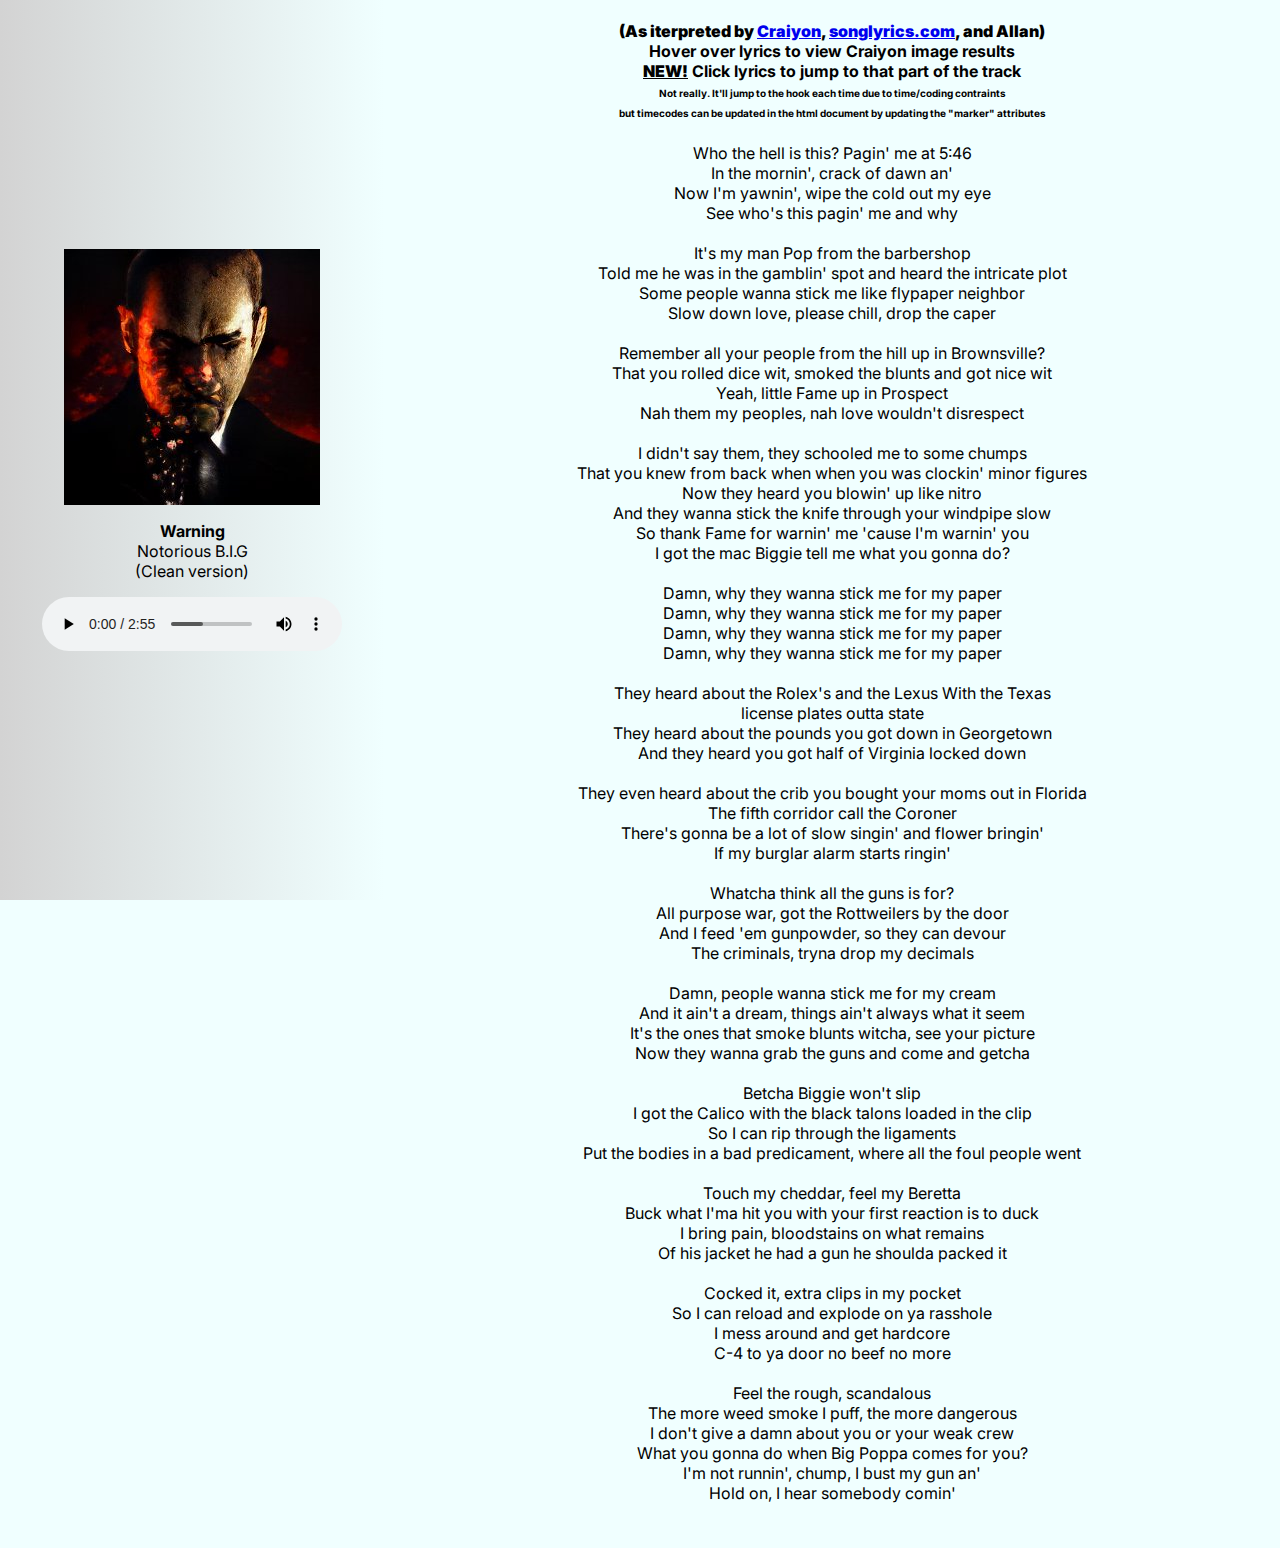
<file: A11/index.html>
<!DOCTYPE html>
<html>

<head>
    <title>Allan Project 1</title>
    <link rel="stylesheet" type="text/css" href="./styles/style.css" media="screen" />
    <link rel="stylesheet" href="https://fonts.googleapis.com/css?family=Inter">
</head>
    
<body>

    <div id="leftside" class="none"><img src="assets/img/AlbumImg.jfif">
        <p>
       <b>Warning</b><br>Notorious B.I.G<br>(Clean version)
       </p>
       <audio src="assets/audio/warning-official-clean-version.mp3" type="audio/mpeg" controls="control"></audio>
    </div>
    

    <div id="rightside" class="none" >

    <h4><b>(As iterpreted by <a href="https://www.craiyon.com/">Craiyon</a>, 
    <a href="http://www.songlyrics.com/notorious-big/warning-clean-lyrics/">songlyrics.com</a>,
     and Allan)</b><br>Hover over lyrics to view Craiyon image results<br>
     <b><u>NEW!</u></b> Click lyrics to jump to that part of the track
    <span style="font-size: 10px"><br>Not really. It'll jump to the hook each time due to time/coding contraints
    <br>but timecodes can be updated in the html document by updating the "marker" attributes</span></h4>
        
     
     
     <span id="L001" class ="line" marker=66.9>Who the hell is this?
            <span id="I001" class="who the hell is this">
                <img src="assets/img/001-1.jfif">
                <img src="assets/img/001-2.jfif">
                <img src="assets/img/001-3.jfif">
                <img src="assets/img/001-4.jfif">
            </span>
        </span>

        <span id="L002" class ="line" marker=66.9> Pagin' me at 5:46
            <span id="I002" class="paging me at 546">
                <img src="assets/img/002-1.jfif">
                <img src="assets/img/002-2.jfif">
                <img src="assets/img/002-3.jfif">
                <img src="assets/img/002-4.jfif">
            </span>
        </span>
        <br>
        <span id="L003" class ="line" marker=66.9>In the mornin',
            <span id="I003" class="in the morning">
                <img src="assets/img/003-1.jfif">
                <img src="assets/img/003-2.jfif">
                <img src="assets/img/003-3.jfif">
                <img src="assets/img/003-4.jfif">
            </span>
        </span>

        <span id="L004" class ="line" marker=66.9> crack of dawn an'
            <span id="I004" class="crack of dawn and">
                <img src="assets/img/004-1.jfif">
                <img src="assets/img/004-2.jfif">
                <img src="assets/img/004-3.jfif">
                <img src="assets/img/004-4.jfif">
            </span>
        </span>
        <br>
        <span id="L005" class ="line" marker=66.9>Now I'm yawnin',
            <span id="I005" class="now i'm yawning">
                <img src="assets/img/005-1.jfif">
                <img src="assets/img/005-2.jfif">
                <img src="assets/img/005-3.jfif">
                <img src="assets/img/005-4.jfif">
            </span>
        </span>

        <span id="L006" class ="line" marker=66.9> wipe the cold out my eye
            <span id="I006"  class="wipe the cold out my eye">
                <img src="assets/img/006-1.jfif">
                <img src="assets/img/006-2.jfif">
                <img src="assets/img/006-3.jfif">
                <img src="assets/img/006-4.jfif">
            </span>
        </span>
        <br>
        <span id="L007" class ="line" marker=66.9>See who's this pagin' me and why
            <span id="I007" class="see who's this paging me and why">
                <img src="assets/img/007-1.jfif">
                <img src="assets/img/007-2.jfif">
                <img src="assets/img/007-3.jfif">
                <img src="assets/img/007-4.jfif">
            </span>
        </span>
        <br><br>
        <span id="L008" class ="line" marker=66.9>It's my man Pop from the barbershop
            <span id="I008" class="it's my man pop from the barbershop">
                <img src="assets/img/008-1.jfif">
                <img src="assets/img/008-2.jfif">
                <img src="assets/img/008-3.jfif">
                <img src="assets/img/008-4.jfif">
            </span>
        </span>
        <br>
        <span id="L009" class ="line" marker=66.9>Told me he was in the gamblin' spot
            <span id="I009" class="told me he was in the gambling spot">
                <img src="assets/img/009-1.jfif">
                <img src="assets/img/009-2.jfif">
                <img src="assets/img/009-3.jfif">
                <img src="assets/img/009-4.jfif">
            </span>
        </span>

        <span id="L010" class ="line" marker=66.9> and heard the intricate plot
            <span id="I010" class="and heard the intricate plot">
                <img src="assets/img/010-1.jfif">
                <img src="assets/img/010-2.jfif">
                <img src="assets/img/010-3.jfif">
                <img src="assets/img/010-4.jfif">
            </span>
        </span>
        <br>
        <span id="L011" class ="line" marker=66.9>Some people wanna stick me like flypaper neighbor
            <span id="I011" class="some people wanna stick me like flypaper neighbor">
                <img src="assets/img/011-1.jfif">
                <img src="assets/img/011-2.jfif">
                <img src="assets/img/011-3.jfif">
                <img src="assets/img/011-4.jfif">
            </span>
        </span>
        <br>
        <span id="L012" class ="line" marker=66.9>Slow down love,
            <span id="I012" class="slow down love">
                <img src="assets/img/012-1.jfif">
                <img src="assets/img/012-2.jfif">
                <img src="assets/img/012-3.jfif">
                <img src="assets/img/012-4.jfif">
            </span>
        </span>

        <span id="L013" class ="line" marker=66.9> please chill,
            <span id="I013" class="please chill">
                <img src="assets/img/013-1.jfif">
                <img src="assets/img/013-2.jfif">
                <img src="assets/img/013-3.jfif">
                <img src="assets/img/013-4.jfif">
            </span>
        </span>

        <span id="L014" class ="line" marker=66.9> drop the caper
            <span id="I014" class="drop the caper">
                <img src="assets/img/014-1.jfif">
                <img src="assets/img/014-2.jfif">
                <img src="assets/img/014-3.jfif">
                <img src="assets/img/014-4.jfif">
            </span>
        </span>
        <br><br>
        <span id="L015" class ="line" marker=66.9>Remember all your people from the hill
            <span id="I015" class="remember all your people from the hill">
                <img src="assets/img/015-1.jfif">
                <img src="assets/img/015-2.jfif">
                <img src="assets/img/015-3.jfif">
                <img src="assets/img/015-4.jfif">
            </span>
        </span>

        <span id="L016" class ="line" marker=66.9> up in Brownsville?
            <span id="I016" class="up in brownsville">
                <img src="assets/img/016-1.jfif">
                <img src="assets/img/016-2.jfif">
                <img src="assets/img/016-3.jfif">
                <img src="assets/img/016-4.jfif">
            </span>
        </span>
        <br>
        <span id="L017" class ="line" marker=66.9>That you rolled dice wit,
            <span id="I017" class="that u rolled dice with">
                <img src="assets/img/017-1.jfif">
                <img src="assets/img/017-2.jfif">
                <img src="assets/img/017-3.jfif">
                <img src="assets/img/017-4.jfif">
            </span>
        </span>

        <span id="L018" class ="line" marker=66.9> smoked the blunts and got nice wit
            <span id="I018" class="smoked blunts and got nice with">
                <img src="assets/img/018-1.jfif">
                <img src="assets/img/018-2.jfif">
                <img src="assets/img/018-3.jfif">
                <img src="assets/img/018-4.jfif">
            </span>
        </span>
        <br>
        <span id="L019" class ="line" marker=66.9>Yeah, little Fame up in Prospect
            <span id="I019" class="yeah little fame up in prospect">
                <img src="assets/img/019-1.jfif">
                <img src="assets/img/019-2.jfif">
                <img src="assets/img/019-3.jfif">
                <img src="assets/img/019-4.jfif">
            </span>
        </span>
        <br>
        <span id="L020" class ="line" marker=66.9>Nah them my peoples,
            <span id="I020" class="nah them my peoples">
                <img src="assets/img/020-1.jfif">
                <img src="assets/img/020-2.jfif">
                <img src="assets/img/020-3.jfif">
                <img src="assets/img/020-4.jfif">
            </span>
        </span>

        <span id="L021" class ="line" marker=66.9> nah love wouldn't disrespect
            <span id="I021" class="nah love wouldn't disrespect">
                <img src="assets/img/021-1.jfif">
                <img src="assets/img/021-2.jfif">
                <img src="assets/img/021-3.jfif">
                <img src="assets/img/021-4.jfif">
            </span>
        </span>
        <br><br>
        <span id="L022" class ="line" marker=66.9>I didn't say them,
            <span id="I022" class="i didn't say them">
                <img src="assets/img/022-1.jfif">
                <img src="assets/img/022-2.jfif">
                <img src="assets/img/022-3.jfif">
                <img src="assets/img/022-4.jfif">
            </span>
        </span>

        <span id="L023" class ="line" marker=66.9> they schooled me to some chumps
            <span id="I023" class="they schooled me to some chumps">
                <img src="assets/img/023-1.jfif">
                <img src="assets/img/023-2.jfif">
                <img src="assets/img/023-3.jfif">
                <img src="assets/img/023-4.jfif">
            </span>
        </span>
        <br>
        <span id="L024" class ="line" marker=66.9>That you knew from back when
            <span id="I024" class="that you knew from back when">
                <img src="assets/img/024-1.jfif">
                <img src="assets/img/024-2.jfif">
                <img src="assets/img/024-3.jfif">
                <img src="assets/img/024-4.jfif">
            </span>
        </span>

        <span id="L025" class ="line" marker=66.9> when you was clockin' minor figures
            <span id="I025" class="when you was clocking minor figures">
                <img src="assets/img/025-1.jfif">
                <img src="assets/img/025-2.jfif">
                <img src="assets/img/025-3.jfif">
                <img src="assets/img/025-4.jfif">
            </span>
        </span>
        <br>
        <span id="L026" class ="line" marker=66.9>Now they heard
            <span id="I026" class="now they heard">
                <img src="assets/img/026-1.jfif">
                <img src="assets/img/026-2.jfif">
                <img src="assets/img/026-3.jfif">
                <img src="assets/img/026-4.jfif">
            </span>
        </span>

        <span id="L027" class ="line" marker=66.9> you blowin' up like nitro
            <span id="I027" class="you blowing up like nitro">
                <img src="assets/img/027-1.jfif">
                <img src="assets/img/027-2.jfif">
                <img src="assets/img/027-3.jfif">
                <img src="assets/img/027-4.jfif">
            </span>
        </span>
        <br>
        <span id="L028" class ="line" marker=66.9>And they wanna stick the knife
            <span id="I028" class="and they wanna stick the knife">
                <img src="assets/img/028-1.jfif">
                <img src="assets/img/028-2.jfif">
                <img src="assets/img/028-3.jfif">
                <img src="assets/img/028-4.jfif">
            </span>
        </span>

        <span id="L029" class ="line" marker=66.9> through your windpipe slow
            <span id="I029" class="through your windpipe slow">
                <img src="assets/img/029-1.jfif">
                <img src="assets/img/029-2.jfif">
                <img src="assets/img/029-3.jfif">
                <img src="assets/img/029-4.jfif">
            </span>
        </span>
        <br>
        <span id="L030" class ="line" marker=66.9>So thank Fame for warnin' me
            <span id="I030" class="so thank Fame for warning me">
                <img src="assets/img/030-1.jfif">
                <img src="assets/img/030-2.jfif">
                <img src="assets/img/030-3.jfif">
                <img src="assets/img/030-4.jfif">
            </span>
        </span>

        <span id="L031" class ="line" marker=66.9> 'cause I'm warnin' you
            <span id="I031" class="because now im warning you">
                <img src="assets/img/031-1.jfif">
                <img src="assets/img/031-2.jfif">
                <img src="assets/img/031-3.jfif">
                <img src="assets/img/031-4.jfif">
            </span>
        </span>
        <br>
        <span id="L032" class ="line" marker=66.9>I got the mac Biggie
            <span id="I032" class="i got the mac Biggie">
                <img src="assets/img/032-1.jfif">
                <img src="assets/img/032-2.jfif">
                <img src="assets/img/032-3.jfif">
                <img src="assets/img/032-4.jfif">
            </span>
        </span>

        <span id="L033" class ="line" marker=66.9> tell me what you gonna do?
            <span id="I033" class="tell me what you gonna do">
                <img src="assets/img/033-1.jfif">
                <img src="assets/img/033-2.jfif">
                <img src="assets/img/033-3.jfif">
                <img src="assets/img/033-4.jfif">
            </span>
        </span>
        <br><br>
        <span id="LC01" class ="line" marker=66.9>Damn,
            <span id="IC01" class="damn">
                <img src="assets/img/C01-1.jfif">
                <img src="assets/img/C01-2.jfif">
                <img src="assets/img/C01-3.jfif">
                <img src="assets/img/C01-4.jfif">
            </span>
        </span>

        <span id="LC02" class ="line" marker=66.9> why they wanna stick me
            <span id="IC02" class="why they wanna stick me">
                <img src="assets/img/C02-1.jfif">
                <img src="assets/img/C02-2.jfif">
                <img src="assets/img/C02-3.jfif">
                <img src="assets/img/C02-4.jfif">
            </span>
        </span>

        <span id="LC03" class ="line" marker=66.9> for my paper
            <span id="IC03" class="for my paper">
                <img src="assets/img/C03-1.jfif">
                <img src="assets/img/C03-2.jfif">
                <img src="assets/img/C03-3.jfif">
                <img src="assets/img/C03-4.jfif">
            </span>
        </span>
        <br>
        <span id="LC01" class ="line" marker=66.9>Damn,
            <span id="IC01" class="damn">
                <img src="assets/img/C01-1.jfif">
                <img src="assets/img/C01-2.jfif">
                <img src="assets/img/C01-3.jfif">
                <img src="assets/img/C01-4.jfif">
            </span>
        </span>

        <span id="LC02" class ="line" marker=66.9> why they wanna stick me
            <span id="IC02" class="why they wanna stick me">
                <img src="assets/img/C02-1.jfif">
                <img src="assets/img/C02-2.jfif">
                <img src="assets/img/C02-3.jfif">
                <img src="assets/img/C02-4.jfif">
            </span>
        </span>

        <span id="LC03" class ="line" marker=66.9> for my paper
            <span id="IC03" class="for my paper">
                <img src="assets/img/C03-1.jfif">
                <img src="assets/img/C03-2.jfif">
                <img src="assets/img/C03-3.jfif">
                <img src="assets/img/C03-4.jfif">
            </span>
        </span>
        <br>
        <span id="LC01" class ="line" marker=66.9>Damn,
            <span id="IC01" class="damn">
                <img src="assets/img/C01-1.jfif">
                <img src="assets/img/C01-2.jfif">
                <img src="assets/img/C01-3.jfif">
                <img src="assets/img/C01-4.jfif">
            </span>
        </span>

        <span id="LC02" class ="line" marker=66.9> why they wanna stick me
            <span id="IC02" class="why they wanna stick me">
                <img src="assets/img/C02-1.jfif">
                <img src="assets/img/C02-2.jfif">
                <img src="assets/img/C02-3.jfif">
                <img src="assets/img/C02-4.jfif">
            </span>
        </span>

        <span id="LC03" class ="line" marker=66.9> for my paper
            <span id="IC03" class="for my paper">
                <img src="assets/img/C03-1.jfif">
                <img src="assets/img/C03-2.jfif">
                <img src="assets/img/C03-3.jfif">
                <img src="assets/img/C03-4.jfif">
            </span>
        </span>
        <br>
        <span id="LC01" class ="line" marker=66.9>Damn,
            <span id="IC01" class="damn">
                <img src="assets/img/C01-1.jfif">
                <img src="assets/img/C01-2.jfif">
                <img src="assets/img/C01-3.jfif">
                <img src="assets/img/C01-4.jfif">
            </span>
        </span>

        <span id="LC02" class ="line" marker=66.9> why they wanna stick me
            <span id="IC02" class="why they wanna stick me">
                <img src="assets/img/C02-1.jfif">
                <img src="assets/img/C02-2.jfif">
                <img src="assets/img/C02-3.jfif">
                <img src="assets/img/C02-4.jfif">
            </span>
        </span>

        <span id="LC03" class ="line" marker=66.9> for my paper
            <span id="IC03" class="for my paper">
                <img src="assets/img/C03-1.jfif">
                <img src="assets/img/C03-2.jfif">
                <img src="assets/img/C03-3.jfif">
                <img src="assets/img/C03-4.jfif">
            </span>
        </span>
        <br><br>
        <span id="L101" class ="line" marker=66.9>They heard about the Rolex's
            <span id="I101" class="they heard about the rolexes">
                <img src="assets/img/101-1.jfif">
                <img src="assets/img/101-2.jfif">
                <img src="assets/img/101-3.jfif">
                <img src="assets/img/101-4.jfif">
            </span>
        </span>

        <span id="L102" class ="line" marker=66.9> and the Lexus With the Texas<br>license plates
            <span id="I102" class="and the lexus with the texas license plate">
                <img src="assets/img/102-1.jfif">
                <img src="assets/img/102-2.jfif">
                <img src="assets/img/102-3.jfif">
                <img src="assets/img/102-4.jfif">
            </span>
        </span>

        <span id="L103" class ="line" marker=66.9> outta state
            <span id="I103" class="out of state">
                <img src="assets/img/103-1.jfif">
                <img src="assets/img/103-2.jfif">
                <img src="assets/img/103-3.jfif">
                <img src="assets/img/103-4.jfif">
            </span>
        </span>
        <br>
        <span id="L104" class ="line" marker=66.9>They heard about the pounds you got
            <span id="I104" class="they heard about the pounds you got">
                <img src="assets/img/104-1.jfif">
                <img src="assets/img/104-2.jfif">
                <img src="assets/img/104-3.jfif">
                <img src="assets/img/104-4.jfif">
            </span>
        </span>

        <span id="L105" class ="line" marker=66.9> down in Georgetown
            <span id="I105" class="down in Georgetown">
                <img src="assets/img/105-1.jfif">
                <img src="assets/img/105-2.jfif">
                <img src="assets/img/105-3.jfif">
                <img src="assets/img/105-4.jfif">
            </span>
        </span>
        <br>
        <span id="L106" class ="line" marker=66.9>And they heard you got
            <span id="I106" class="and they heard you got">
                <img src="assets/img/106-1.jfif">
                <img src="assets/img/106-2.jfif">
                <img src="assets/img/106-3.jfif">
                <img src="assets/img/106-4.jfif">
            </span>
        </span>

        <span id="L107" class ="line" marker=66.9> half of Virginia locked down
            <span id="I107" class="half of Virginia locked down">
                <img src="assets/img/107-1.jfif">
                <img src="assets/img/107-2.jfif">
                <img src="assets/img/107-3.jfif">
                <img src="assets/img/107-4.jfif">
            </span>
        </span>
        <br><br>
        <span id="L108" class ="line" marker=66.9>They even heard about the crib you bought
            <span id="I108" class="they even heard about the crib you bought">
                <img src="assets/img/108-1.jfif">
                <img src="assets/img/108-2.jfif">
                <img src="assets/img/108-3.jfif">
                <img src="assets/img/108-4.jfif">
            </span>
        </span>

        <span id="L109" class ="line" marker=66.9> your moms out in Florida
            <span id="I109" class="your moms out in Florida">
                <img src="assets/img/109-1.jfif">
                <img src="assets/img/109-2.jfif">
                <img src="assets/img/109-3.jfif">
                <img src="assets/img/109-4.jfif">
            </span>
        </span>
        <br>
        <span id="L110" class ="line" marker=66.9>The fifth corridor
            <span id="I110" class="the fifth corridor">
                <img src="assets/img/110-1.jfif">
                <img src="assets/img/110-2.jfif">
                <img src="assets/img/110-3.jfif">
                <img src="assets/img/110-4.jfif">
            </span>
        </span>

        <span id="L111" class ="line" marker=66.9> call the Coroner
            <span id="I111" class="call the coroner">
                <img src="assets/img/111-1.jfif">
                <img src="assets/img/111-2.jfif">
                <img src="assets/img/111-3.jfif">
                <img src="assets/img/111-4.jfif">
            </span>
        </span>
        <br>
        <span id="L112" class ="line" marker=66.9>There's gonna be a lot of slow singin'
            <span id="I112" class="theres gonna be a lot of slow singing">
                <img src="assets/img/112-1.jfif">
                <img src="assets/img/112-2.jfif">
                <img src="assets/img/112-3.jfif">
                <img src="assets/img/112-4.jfif">
            </span>
        </span>

        <span id="L113" class ="line" marker=66.9> and flower bringin'
            <span id="I113" class="and flower bringing">
                <img src="assets/img/113-1.jfif">
                <img src="assets/img/113-2.jfif">
                <img src="assets/img/113-3.jfif">
                <img src="assets/img/113-4.jfif">
            </span>
        </span>
        <br>
        <span id="L114" class ="line" marker=66.9>If my burglar alarm starts ringin'
            <span id="I114" class="if my burglar alarm starts ringing">
                <img src="assets/img/114-1.jfif">
                <img src="assets/img/114-2.jfif">
                <img src="assets/img/114-3.jfif">
                <img src="assets/img/114-4.jfif">
            </span>
        </span>
        <br><br>
        <span id="L115" class ="line" marker=66.9>Whatcha think
            <span id="I115" class="what you think">
                <img src="assets/img/115-1.jfif">
                <img src="assets/img/115-2.jfif">
                <img src="assets/img/115-3.jfif">
                <img src="assets/img/115-4.jfif">
            </span>
        </span>

        <span id="L116" class ="line" marker=66.9> all the guns is for?
            <span id="I116" class="all the guns is for">
                <img src="assets/img/116-1.jfif">
                <img src="assets/img/116-2.jfif">
                <img src="assets/img/116-3.jfif">
                <img src="assets/img/116-4.jfif">
            </span>
        </span>
        <br>
        <span id="L117" class ="line" marker=66.9>All purpose war,
            <span id="I117" class="all purpose war">
                <img src="assets/img/117-1.jfif">
                <img src="assets/img/117-2.jfif">
                <img src="assets/img/117-3.jfif">
                <img src="assets/img/117-4.jfif">
            </span>
        </span>

        <span id="L118" class ="line" marker=66.9> got the Rottweilers by the door
            <span id="I118" class="got the rottweilers by the door">
                <img src="assets/img/118-1.jfif">
                <img src="assets/img/118-2.jfif">
                <img src="assets/img/118-3.jfif">
                <img src="assets/img/118-4.jfif">
            </span>
        </span>
        <br>
        <span id="L119" class ="line" marker=66.9>And I feed 'em gunpowder,
            <span id="I119" class="and i feed them gunpowder">
                <img src="assets/img/119-1.jfif">
                <img src="assets/img/119-2.jfif">
                <img src="assets/img/119-3.jfif">
                <img src="assets/img/119-4.jfif">
            </span>
        </span>

        <span id="L120" class ="line" marker=66.9> so they can devour
            <span id="I120" class="so they can devour">
                <img src="assets/img/120-1.jfif">
                <img src="assets/img/120-2.jfif">
                <img src="assets/img/120-3.jfif">
                <img src="assets/img/120-4.jfif">
            </span>
        </span>
        <br>
        <span id="L121" class ="line" marker=66.9>The criminals,
            <span id="I121" class="the criminals">
                <img src="assets/img/121-1.jfif">
                <img src="assets/img/121-2.jfif">
                <img src="assets/img/121-3.jfif">
                <img src="assets/img/121-4.jfif">
            </span>
        </span>

        <span id="L122" class ="line" marker=66.9> tryna drop my decimals
            <span id="I122" class="tryna drop my decimals">
                <img src="assets/img/122-1.jfif">
                <img src="assets/img/122-2.jfif">
                <img src="assets/img/122-3.jfif">
                <img src="assets/img/122-4.jfif">
            </span>
        </span>
        <br><br>
        <span id="L123" class ="line" marker=66.9>Damn, people wanna
            <span id="I123" class="damn people want to">
                <img src="assets/img/123-1.jfif">
                <img src="assets/img/123-2.jfif">
                <img src="assets/img/123-3.jfif">
                <img src="assets/img/123-4.jfif">
            </span>
        </span>

        <span id="L124" class ="line" marker=66.9> stick me for my cream
            <span id="I124" class="stick me for my cream">
                <img src="assets/img/124-1.jfif">
                <img src="assets/img/124-2.jfif">
                <img src="assets/img/124-3.jfif">
                <img src="assets/img/124-4.jfif">
            </span>
        </span>
        <br>
        <span id="L125" class ="line" marker=66.9>And it ain't a dream,
            <span id="I125" class="and it aint a dream">
                <img src="assets/img/125-1.jfif">
                <img src="assets/img/125-2.jfif">
                <img src="assets/img/125-3.jfif">
                <img src="assets/img/125-4.jfif">
            </span>
        </span>

        <span id="L126" class ="line" marker=66.9> things ain't always what it seem
            <span id="I126" class="things aint always what they seem">
                <img src="assets/img/126-1.jfif">
                <img src="assets/img/126-2.jfif">
                <img src="assets/img/126-3.jfif">
                <img src="assets/img/126-4.jfif">
            </span>
        </span>
        <br>
        <span id="L127" class ="line" marker=66.9>It's the ones that smoke blunts witcha,
            <span id="I127" class="its the ones that smoke blunts with you">
                <img src="assets/img/127-1.jfif">
                <img src="assets/img/127-2.jfif">
                <img src="assets/img/127-3.jfif">
                <img src="assets/img/127-4.jfif">
            </span>
        </span>

        <span id="L128" class ="line" marker=66.9> see your picture
            <span id="I128" class="see your picture">
                <img src="assets/img/128-1.jfif">
                <img src="assets/img/128-2.jfif">
                <img src="assets/img/128-3.jfif">
                <img src="assets/img/128-4.jfif">
            </span>
        </span>
        <br>
        <span id="L129" class ="line" marker=66.9>Now they wanna grab the guns
            <span id="I129" class="now they want to grab their guns">
                <img src="assets/img/129-1.jfif">
                <img src="assets/img/129-2.jfif">
                <img src="assets/img/129-3.jfif">
                <img src="assets/img/129-4.jfif">
            </span>
        </span>

        <span id="L130" class ="line" marker=66.9> and come and getcha
            <span id="I130" class="and come and get you">
                <img src="assets/img/130-1.jfif">
                <img src="assets/img/130-2.jfif">
                <img src="assets/img/130-3.jfif">
                <img src="assets/img/130-4.jfif">
            </span>
        </span>
        <br><br>
        <span id="L131" class ="line" marker=66.9>Betcha Biggie won't slip
            <span id="I131" class="bet you Biggie wont slip">
                <img src="assets/img/131-1.jfif">
                <img src="assets/img/131-2.jfif">
                <img src="assets/img/131-3.jfif">
                <img src="assets/img/131-4.jfif">
            </span>
        </span>
        <br>
        <span id="L132" class ="line" marker=66.9>I got the Calico with the black talons
            <span id="I132" class="i got the Calico with the black talons">
                <img src="assets/img/132-1.jfif">
                <img src="assets/img/132-2.jfif">
                <img src="assets/img/132-3.jfif">
                <img src="assets/img/132-4.jfif">
            </span>
        </span>

        <span id="L133" class ="line" marker=66.9> loaded in the clip
            <span id="I133" class="loaded in the clip">
                <img src="assets/img/133-1.jfif">
                <img src="assets/img/133-2.jfif">
                <img src="assets/img/133-3.jfif">
                <img src="assets/img/133-4.jfif">
            </span>
        </span>
        <br>
        <span id="L134" class ="line" marker=66.9>So I can rip through the ligaments
            <span id="I134" class="so I can rip through the ligaments">
                <img src="assets/img/134-1.jfif">
                <img src="assets/img/134-2.jfif">
                <img src="assets/img/134-3.jfif">
                <img src="assets/img/134-4.jfif">
            </span>
        </span>
        <br>
        <span id="L135" class ="line" marker=66.9>Put the bodies in a bad predicament,
            <span id="I135" class="put the bodies in a bad predicament">
                <img src="assets/img/135-1.jfif">
                <img src="assets/img/135-2.jfif">
                <img src="assets/img/135-3.jfif">
                <img src="assets/img/135-4.jfif">
            </span>
        </span>

        <span id="L136" class ="line" marker=66.9> where all the foul people went
            <span id="I136" class="where all the foul people went">
                <img src="assets/img/136-1.jfif">
                <img src="assets/img/136-2.jfif">
                <img src="assets/img/136-3.jfif">
                <img src="assets/img/136-4.jfif">
            </span>
        </span>
        <br><br>
        <span id="L137" class ="line" marker=66.9>Touch my cheddar,
            <span id="I137" class="touch my cheddar">
                <img src="assets/img/137-1.jfif">
                <img src="assets/img/137-2.jfif">
                <img src="assets/img/137-3.jfif">
                <img src="assets/img/137-4.jfif">
            </span>
        </span>

        <span id="L138" class ="line" marker=66.9> feel my Beretta
            <span id="I138" class="feel my Beretta">
                <img src="assets/img/138-1.jfif">
                <img src="assets/img/138-2.jfif">
                <img src="assets/img/138-3.jfif">
                <img src="assets/img/138-4.jfif">
            </span>
        </span>
        <br>
        <span id="L139" class ="line" marker=66.9>Buck what I'ma hit you with
            <span id="I139" class="what imma hit you with">
                <img src="assets/img/139-1.jfif">
                <img src="assets/img/139-2.jfif">
                <img src="assets/img/139-3.jfif">
                <img src="assets/img/139-4.jfif">
            </span>
        </span>
        
        <span id="L140" class ="line" marker=66.9> your first reaction
            <span id="I140" class="your first reaction">
                <img src="assets/img/140-1.jfif">
                <img src="assets/img/140-2.jfif">
                <img src="assets/img/140-3.jfif">
                <img src="assets/img/140-4.jfif">
            </span>
        </span>
                
        <span id="L141" class ="line" marker=66.9> is to duck
            <span id="I141" class="is to duck">
                <img src="assets/img/141-1.jfif">
                <img src="assets/img/141-2.jfif">
                <img src="assets/img/141-3.jfif">
                <img src="assets/img/141-4.jfif">
            </span>
        </span>
        <br>        
        <span id="L142" class ="line" marker=66.9>I bring pain,
            <span id="I142" class="I bring pain">
                <img src="assets/img/142-1.jfif">
                <img src="assets/img/142-2.jfif">
                <img src="assets/img/142-3.jfif">
                <img src="assets/img/142-4.jfif">
            </span>
        </span>
                
        <span id="L143" class ="line" marker=66.9> bloodstains on what remains
            <span id="I143" class="bloodstains on what remains">
                <img src="assets/img/143-1.jfif">
                <img src="assets/img/143-2.jfif">
                <img src="assets/img/143-3.jfif">
                <img src="assets/img/143-4.jfif">
            </span>
        </span>
        <br>        
        <span id="L144" class ="line" marker=66.9>Of his jacket
            <span id="I144" class="of his jacket">
                <img src="assets/img/144-1.jfif">
                <img src="assets/img/144-2.jfif">
                <img src="assets/img/144-3.jfif">
                <img src="assets/img/144-4.jfif">
            </span>
        </span>
                
        <span id="L145" class ="line" marker=66.9> he had a gun
            <span id="I145" class="he had a gun">
                <img src="assets/img/145-1.jfif">
                <img src="assets/img/145-2.jfif">
                <img src="assets/img/145-3.jfif">
                <img src="assets/img/145-4.jfif">
            </span>
        </span>
                
        <span id="L146" class ="line" marker=66.9> he shoulda packed it
            <span id="I146" class="he should have packed it">
                <img src="assets/img/146-1.jfif">
                <img src="assets/img/146-2.jfif">
                <img src="assets/img/146-3.jfif">
                <img src="assets/img/146-4.jfif">
            </span>
        </span>
        <br><br>        
        <span id="L147" class ="line" marker=66.9>Cocked it,
            <span id="I147" class="cocked it">
                <img src="assets/img/147-1.jfif">
                <img src="assets/img/147-2.jfif">
                <img src="assets/img/147-3.jfif">
                <img src="assets/img/147-4.jfif">
            </span>
        </span>
                
        <span id="L148" class ="line" marker=66.9> extra clips in my pocket
            <span id="I148" class="extra clips in my pocket">
                <img src="assets/img/148-1.jfif">
                <img src="assets/img/148-2.jfif">
                <img src="assets/img/148-3.jfif">
                <img src="assets/img/148-4.jfif">
            </span>
        </span>
        <br>        
        <span id="L149" class ="line" marker=66.9>So I can reload
            <span id="I149" class="so I can reload">
                <img src="assets/img/149-1.jfif">
                <img src="assets/img/149-2.jfif">
                <img src="assets/img/149-3.jfif">
                <img src="assets/img/149-4.jfif">
            </span>
        </span>
                        
        <span id="L150" class ="line" marker=66.9> and explode
            <span id="I150" class="and explode">
                <img src="assets/img/150-1.jfif">
                <img src="assets/img/150-2.jfif">
                <img src="assets/img/150-3.jfif">
                <img src="assets/img/150-4.jfif">
            </span>
        </span>
                                
        <span id="L151" class ="line" marker=66.9>on ya rasshole
            <span id="I151" class="on your a-hole">
                <img src="assets/img/151-1.jfif">
                <img src="assets/img/151-2.jfif">
                <img src="assets/img/151-3.jfif">
                <img src="assets/img/151-4.jfif">
            </span>
        </span>
        <br>                        
        <span id="L152" class ="line" marker=66.9>I mess around
            <span id="I152" class="i mess around">
                <img src="assets/img/152-1.jfif">
                <img src="assets/img/152-2.jfif">
                <img src="assets/img/152-3.jfif">
                <img src="assets/img/152-4.jfif">
            </span>
        </span>
                                
        <span id="L153" class ="line" marker=66.9> and get hardcore
            <span id="I153" class="and get hardcore">
                <img src="assets/img/153-1.jfif">
                <img src="assets/img/153-2.jfif">
                <img src="assets/img/153-3.jfif">
                <img src="assets/img/153-4.jfif">
            </span>
        </span>
        <br>                       
        <span id="L154" class ="line" marker=66.9>C-4 to ya door
            <span id="I154" class="C-4 to your door">
                <img src="assets/img/154-1.jfif">
                <img src="assets/img/154-2.jfif">
                <img src="assets/img/154-3.jfif">
                <img src="assets/img/154-4.jfif">
            </span>
        </span>
                                
        <span id="L155" class ="line" marker=66.9> no beef no more
            <span id="I155" class="no beef no more">
                <img src="assets/img/155-1.jfif">
                <img src="assets/img/155-2.jfif">
                <img src="assets/img/155-3.jfif">
                <img src="assets/img/155-4.jfif">
            </span>
        </span>
        <br><br>                        
        <span id="L156" class ="line" marker=66.9>Feel the rough,
            <span id="I156" class="feel the rough">
                <img src="assets/img/156-1.jfif">
                <img src="assets/img/156-2.jfif">
                <img src="assets/img/156-3.jfif">
                <img src="assets/img/156-4.jfif">
            </span>
        </span>
                                
        <span id="L157" class ="line" marker=66.9> scandalous
            <span id="I157" class="scandalous">
                <img src="assets/img/157-1.jfif">
                <img src="assets/img/157-2.jfif">
                <img src="assets/img/157-3.jfif">
                <img src="assets/img/157-4.jfif">
            </span>
        </span>
        <br>                        
        <span id="L158" class ="line" marker=66.9>The more weed smoke I puff,
            <span id="I158" class="the more weed smoke i puff">
                <img src="assets/img/158-1.jfif">
                <img src="assets/img/158-2.jfif">
                <img src="assets/img/158-3.jfif">
                <img src="assets/img/158-4.jfif">
            </span>
        </span>
                                
        <span id="L159" class ="line" marker=66.9> the more dangerous
            <span id="I159" class="the more dangerous">
                <img src="assets/img/159-1.jfif">
                <img src="assets/img/159-2.jfif">
                <img src="assets/img/159-3.jfif">
                <img src="assets/img/159-4.jfif">
            </span>
        </span>
        <br>                                
        <span id="L160" class ="line" marker=66.9>I don't give a damn about you
            <span id="I160" class="I dont give a damn about you">
                <img src="assets/img/160-1.jfif">
                <img src="assets/img/160-2.jfif">
                <img src="assets/img/160-3.jfif">
                <img src="assets/img/160-4.jfif">
            </span>
        </span>
                                                
        <span id="L161" class ="line" marker=66.9> or your weak crew
            <span id="I161" class="or your weak crew">
                <img src="assets/img/161-1.jfif">
                <img src="assets/img/161-2.jfif">
                <img src="assets/img/161-3.jfif">
                <img src="assets/img/161-4.jfif">
            </span>
        </span>
        <br>                                        
        <span id="L162" class ="line" marker=66.9>What you gonna do
            <span id="I162" class="what you gonna do">
                <img src="assets/img/162-1.jfif">
                <img src="assets/img/162-2.jfif">
                <img src="assets/img/162-3.jfif">
                <img src="assets/img/162-4.jfif">
            </span>
        </span>
                                                
        <span id="L163" class ="line" marker=66.9> when Big Poppa comes for you?
            <span id="I163" class="when Big Poppa comes for you">
                <img src="assets/img/163-1.jfif">
                <img src="assets/img/163-2.jfif">
                <img src="assets/img/163-3.jfif">
                <img src="assets/img/163-4.jfif">
            </span>
        </span>
        <br>                                        
        <span id="L164" class ="line" marker=66.9>I'm not runnin',
            <span id="I164" class="Im not running">
                <img src="assets/img/164-1.jfif">
                <img src="assets/img/164-2.jfif">
                <img src="assets/img/164-3.jfif">
                <img src="assets/img/164-4.jfif">
            </span>
        </span>
                                                
        <span id="L165" class ="line" marker=66.9> chump,
            <span id="I165" class="chump">
                <img src="assets/img/165-1.jfif">
                <img src="assets/img/165-2.jfif">
                <img src="assets/img/165-3.jfif">
                <img src="assets/img/165-4.jfif">
            </span>
        </span>
                                                
        <span id="L166" class ="line" marker=66.9> I bust my gun an'
            <span id="I166" class="I bust my gun and">
                <img src="assets/img/166-1.jfif">
                <img src="assets/img/166-2.jfif">
                <img src="assets/img/166-3.jfif">
                <img src="assets/img/166-4.jfif">
            </span>
        </span>
        <br>                                        
        <span id="L167" class ="line" marker=66.9>Hold on,
            <span id="I167" class="hold on">
                <img src="assets/img/167-1.jfif">
                <img src="assets/img/167-2.jfif">
                <img src="assets/img/167-3.jfif">
                <img src="assets/img/167-4.jfif">
            </span>
        </span>
                                                
        <span id="L168" class ="line" marker=66.9> I hear somebody comin'
            <span id="I168" class="i hear somebody coming">
                <img src="assets/img/168-1.jfif">
                <img src="assets/img/168-2.jfif">
                <img src="assets/img/168-3.jfif">
                <img src="assets/img/168-4.jfif">
            </span>
        </span>
                                                

</div>

</body>
<script src="./scripts/main.js"></script>
</html>
</file>
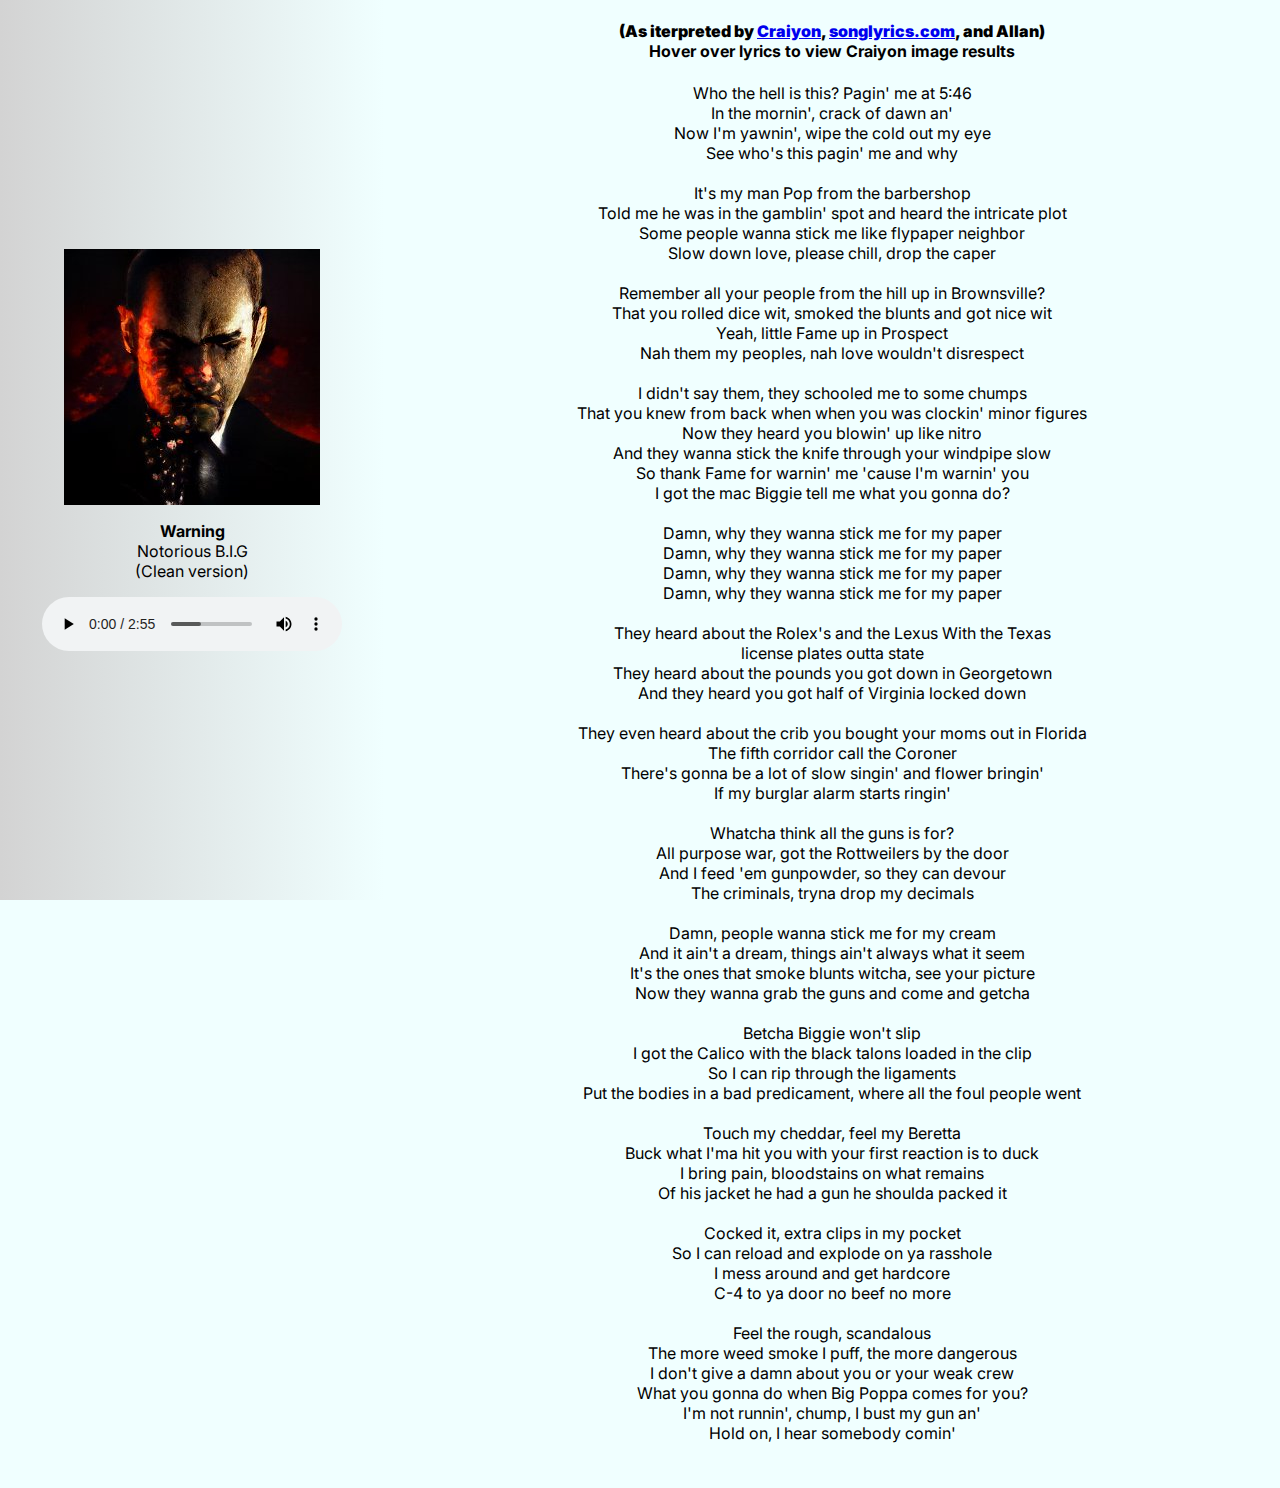
<file: Project1/index.html>
<!DOCTYPE html>
<html>

<head>
    <title>Allan Project 1</title>
    <link rel="stylesheet" type="text/css" href="./styles/style.css" media="screen" />
    <link rel="stylesheet" href="https://fonts.googleapis.com/css?family=Inter">
</head>
    
<body>

    <div id="leftside" class="none"><img src="assets/img/AlbumImg.jfif">
        <p>
       <b>Warning</b><br>Notorious B.I.G<br>(Clean version)
       </p>
       <audio src="assets/audio/warning-official-clean-version.mp3" type="audio/mpeg" controls="control"></audio>
    </div>
    

    <div id="rightside" class="none" >

    <h4><b>(As iterpreted by <a href="https://www.craiyon.com/">Craiyon</a>, 
    <a href="http://www.songlyrics.com/notorious-big/warning-clean-lyrics/">songlyrics.com</a>,
     and Allan)</b><br>Hover over lyrics to view Craiyon image results</h4>
        
     
     
     <span id="L001" class ="line">Who the hell is this?
            <span id="I001" class="who the hell is this">
                <img src="assets/img/001-1.jfif">
                <img src="assets/img/001-2.jfif">
                <img src="assets/img/001-3.jfif">
                <img src="assets/img/001-4.jfif">
            </span>
        </span>

        <span id="L002" class ="line"> Pagin' me at 5:46
            <span id="I002" class="paging me at 546">
                <img src="assets/img/002-1.jfif">
                <img src="assets/img/002-2.jfif">
                <img src="assets/img/002-3.jfif">
                <img src="assets/img/002-4.jfif">
            </span>
        </span>
        <br>
        <span id="L003" class ="line">In the mornin',
            <span id="I003" class="in the morning">
                <img src="assets/img/003-1.jfif">
                <img src="assets/img/003-2.jfif">
                <img src="assets/img/003-3.jfif">
                <img src="assets/img/003-4.jfif">
            </span>
        </span>

        <span id="L004" class ="line"> crack of dawn an'
            <span id="I004" class="crack of dawn and">
                <img src="assets/img/004-1.jfif">
                <img src="assets/img/004-2.jfif">
                <img src="assets/img/004-3.jfif">
                <img src="assets/img/004-4.jfif">
            </span>
        </span>
        <br>
        <span id="L005" class ="line">Now I'm yawnin',
            <span id="I005" class="now i'm yawning">
                <img src="assets/img/005-1.jfif">
                <img src="assets/img/005-2.jfif">
                <img src="assets/img/005-3.jfif">
                <img src="assets/img/005-4.jfif">
            </span>
        </span>

        <span id="L006" class ="line"> wipe the cold out my eye
            <span id="I006"  class="wipe the cold out my eye">
                <img src="assets/img/006-1.jfif">
                <img src="assets/img/006-2.jfif">
                <img src="assets/img/006-3.jfif">
                <img src="assets/img/006-4.jfif">
            </span>
        </span>
        <br>
        <span id="L007" class ="line">See who's this pagin' me and why
            <span id="I007" class="see who's this paging me and why">
                <img src="assets/img/007-1.jfif">
                <img src="assets/img/007-2.jfif">
                <img src="assets/img/007-3.jfif">
                <img src="assets/img/007-4.jfif">
            </span>
        </span>
        <br><br>
        <span id="L008" class ="line">It's my man Pop from the barbershop
            <span id="I008" class="it's my man pop from the barbershop">
                <img src="assets/img/008-1.jfif">
                <img src="assets/img/008-2.jfif">
                <img src="assets/img/008-3.jfif">
                <img src="assets/img/008-4.jfif">
            </span>
        </span>
        <br>
        <span id="L009" class ="line">Told me he was in the gamblin' spot
            <span id="I009" class="told me he was in the gambling spot">
                <img src="assets/img/009-1.jfif">
                <img src="assets/img/009-2.jfif">
                <img src="assets/img/009-3.jfif">
                <img src="assets/img/009-4.jfif">
            </span>
        </span>

        <span id="L010" class ="line"> and heard the intricate plot
            <span id="I010" class="and heard the intricate plot">
                <img src="assets/img/010-1.jfif">
                <img src="assets/img/010-2.jfif">
                <img src="assets/img/010-3.jfif">
                <img src="assets/img/010-4.jfif">
            </span>
        </span>
        <br>
        <span id="L011" class ="line">Some people wanna stick me like flypaper neighbor
            <span id="I011" class="some people wanna stick me like flypaper neighbor">
                <img src="assets/img/011-1.jfif">
                <img src="assets/img/011-2.jfif">
                <img src="assets/img/011-3.jfif">
                <img src="assets/img/011-4.jfif">
            </span>
        </span>
        <br>
        <span id="L012" class ="line">Slow down love,
            <span id="I012" class="slow down love">
                <img src="assets/img/012-1.jfif">
                <img src="assets/img/012-2.jfif">
                <img src="assets/img/012-3.jfif">
                <img src="assets/img/012-4.jfif">
            </span>
        </span>

        <span id="L013" class ="line"> please chill,
            <span id="I013" class="please chill">
                <img src="assets/img/013-1.jfif">
                <img src="assets/img/013-2.jfif">
                <img src="assets/img/013-3.jfif">
                <img src="assets/img/013-4.jfif">
            </span>
        </span>

        <span id="L014" class ="line"> drop the caper
            <span id="I014" class="drop the caper">
                <img src="assets/img/014-1.jfif">
                <img src="assets/img/014-2.jfif">
                <img src="assets/img/014-3.jfif">
                <img src="assets/img/014-4.jfif">
            </span>
        </span>
        <br><br>
        <span id="L015" class ="line">Remember all your people from the hill
            <span id="I015" class="remember all your people from the hill">
                <img src="assets/img/015-1.jfif">
                <img src="assets/img/015-2.jfif">
                <img src="assets/img/015-3.jfif">
                <img src="assets/img/015-4.jfif">
            </span>
        </span>

        <span id="L016" class ="line"> up in Brownsville?
            <span id="I016" class="up in brownsville">
                <img src="assets/img/016-1.jfif">
                <img src="assets/img/016-2.jfif">
                <img src="assets/img/016-3.jfif">
                <img src="assets/img/016-4.jfif">
            </span>
        </span>
        <br>
        <span id="L017" class ="line">That you rolled dice wit,
            <span id="I017" class="that u rolled dice with">
                <img src="assets/img/017-1.jfif">
                <img src="assets/img/017-2.jfif">
                <img src="assets/img/017-3.jfif">
                <img src="assets/img/017-4.jfif">
            </span>
        </span>

        <span id="L018" class ="line"> smoked the blunts and got nice wit
            <span id="I018" class="smoked blunts and got nice with">
                <img src="assets/img/018-1.jfif">
                <img src="assets/img/018-2.jfif">
                <img src="assets/img/018-3.jfif">
                <img src="assets/img/018-4.jfif">
            </span>
        </span>
        <br>
        <span id="L019" class ="line">Yeah, little Fame up in Prospect
            <span id="I019" class="yeah little fame up in prospect">
                <img src="assets/img/019-1.jfif">
                <img src="assets/img/019-2.jfif">
                <img src="assets/img/019-3.jfif">
                <img src="assets/img/019-4.jfif">
            </span>
        </span>
        <br>
        <span id="L020" class ="line">Nah them my peoples,
            <span id="I020" class="nah them my peoples">
                <img src="assets/img/020-1.jfif">
                <img src="assets/img/020-2.jfif">
                <img src="assets/img/020-3.jfif">
                <img src="assets/img/020-4.jfif">
            </span>
        </span>

        <span id="L021" class ="line"> nah love wouldn't disrespect
            <span id="I021" class="nah love wouldn't disrespect">
                <img src="assets/img/021-1.jfif">
                <img src="assets/img/021-2.jfif">
                <img src="assets/img/021-3.jfif">
                <img src="assets/img/021-4.jfif">
            </span>
        </span>
        <br><br>
        <span id="L022" class ="line">I didn't say them,
            <span id="I022" class="i didn't say them">
                <img src="assets/img/022-1.jfif">
                <img src="assets/img/022-2.jfif">
                <img src="assets/img/022-3.jfif">
                <img src="assets/img/022-4.jfif">
            </span>
        </span>

        <span id="L023" class ="line"> they schooled me to some chumps
            <span id="I023" class="they schooled me to some chumps">
                <img src="assets/img/023-1.jfif">
                <img src="assets/img/023-2.jfif">
                <img src="assets/img/023-3.jfif">
                <img src="assets/img/023-4.jfif">
            </span>
        </span>
        <br>
        <span id="L024" class ="line">That you knew from back when
            <span id="I024" class="that you knew from back when">
                <img src="assets/img/024-1.jfif">
                <img src="assets/img/024-2.jfif">
                <img src="assets/img/024-3.jfif">
                <img src="assets/img/024-4.jfif">
            </span>
        </span>

        <span id="L025" class ="line"> when you was clockin' minor figures
            <span id="I025" class="when you was clocking minor figures">
                <img src="assets/img/025-1.jfif">
                <img src="assets/img/025-2.jfif">
                <img src="assets/img/025-3.jfif">
                <img src="assets/img/025-4.jfif">
            </span>
        </span>
        <br>
        <span id="L026" class ="line">Now they heard
            <span id="I026" class="now they heard">
                <img src="assets/img/026-1.jfif">
                <img src="assets/img/026-2.jfif">
                <img src="assets/img/026-3.jfif">
                <img src="assets/img/026-4.jfif">
            </span>
        </span>

        <span id="L027" class ="line"> you blowin' up like nitro
            <span id="I027" class="you blowing up like nitro">
                <img src="assets/img/027-1.jfif">
                <img src="assets/img/027-2.jfif">
                <img src="assets/img/027-3.jfif">
                <img src="assets/img/027-4.jfif">
            </span>
        </span>
        <br>
        <span id="L028" class ="line">And they wanna stick the knife
            <span id="I028" class="and they wanna stick the knife">
                <img src="assets/img/028-1.jfif">
                <img src="assets/img/028-2.jfif">
                <img src="assets/img/028-3.jfif">
                <img src="assets/img/028-4.jfif">
            </span>
        </span>

        <span id="L029" class ="line"> through your windpipe slow
            <span id="I029" class="through your windpipe slow">
                <img src="assets/img/029-1.jfif">
                <img src="assets/img/029-2.jfif">
                <img src="assets/img/029-3.jfif">
                <img src="assets/img/029-4.jfif">
            </span>
        </span>
        <br>
        <span id="L030" class ="line">So thank Fame for warnin' me
            <span id="I030" class="so thank Fame for warning me">
                <img src="assets/img/030-1.jfif">
                <img src="assets/img/030-2.jfif">
                <img src="assets/img/030-3.jfif">
                <img src="assets/img/030-4.jfif">
            </span>
        </span>

        <span id="L031" class ="line"> 'cause I'm warnin' you
            <span id="I031" class="because now im warning you">
                <img src="assets/img/031-1.jfif">
                <img src="assets/img/031-2.jfif">
                <img src="assets/img/031-3.jfif">
                <img src="assets/img/031-4.jfif">
            </span>
        </span>
        <br>
        <span id="L032" class ="line">I got the mac Biggie
            <span id="I032" class="i got the mac Biggie">
                <img src="assets/img/032-1.jfif">
                <img src="assets/img/032-2.jfif">
                <img src="assets/img/032-3.jfif">
                <img src="assets/img/032-4.jfif">
            </span>
        </span>

        <span id="L033" class ="line"> tell me what you gonna do?
            <span id="I033" class="tell me what you gonna do">
                <img src="assets/img/033-1.jfif">
                <img src="assets/img/033-2.jfif">
                <img src="assets/img/033-3.jfif">
                <img src="assets/img/033-4.jfif">
            </span>
        </span>
        <br><br>
        <span id="LC01" class ="line">Damn,
            <span id="IC01" class="damn">
                <img src="assets/img/C01-1.jfif">
                <img src="assets/img/C01-2.jfif">
                <img src="assets/img/C01-3.jfif">
                <img src="assets/img/C01-4.jfif">
            </span>
        </span>

        <span id="LC02" class ="line"> why they wanna stick me
            <span id="IC02" class="why they wanna stick me">
                <img src="assets/img/C02-1.jfif">
                <img src="assets/img/C02-2.jfif">
                <img src="assets/img/C02-3.jfif">
                <img src="assets/img/C02-4.jfif">
            </span>
        </span>

        <span id="LC03" class ="line"> for my paper
            <span id="IC03" class="for my paper">
                <img src="assets/img/C03-1.jfif">
                <img src="assets/img/C03-2.jfif">
                <img src="assets/img/C03-3.jfif">
                <img src="assets/img/C03-4.jfif">
            </span>
        </span>
        <br>
        <span id="LC01" class ="line">Damn,
            <span id="IC01" class="damn">
                <img src="assets/img/C01-1.jfif">
                <img src="assets/img/C01-2.jfif">
                <img src="assets/img/C01-3.jfif">
                <img src="assets/img/C01-4.jfif">
            </span>
        </span>

        <span id="LC02" class ="line"> why they wanna stick me
            <span id="IC02" class="why they wanna stick me">
                <img src="assets/img/C02-1.jfif">
                <img src="assets/img/C02-2.jfif">
                <img src="assets/img/C02-3.jfif">
                <img src="assets/img/C02-4.jfif">
            </span>
        </span>

        <span id="LC03" class ="line"> for my paper
            <span id="IC03" class="for my paper">
                <img src="assets/img/C03-1.jfif">
                <img src="assets/img/C03-2.jfif">
                <img src="assets/img/C03-3.jfif">
                <img src="assets/img/C03-4.jfif">
            </span>
        </span>
        <br>
        <span id="LC01" class ="line">Damn,
            <span id="IC01" class="damn">
                <img src="assets/img/C01-1.jfif">
                <img src="assets/img/C01-2.jfif">
                <img src="assets/img/C01-3.jfif">
                <img src="assets/img/C01-4.jfif">
            </span>
        </span>

        <span id="LC02" class ="line"> why they wanna stick me
            <span id="IC02" class="why they wanna stick me">
                <img src="assets/img/C02-1.jfif">
                <img src="assets/img/C02-2.jfif">
                <img src="assets/img/C02-3.jfif">
                <img src="assets/img/C02-4.jfif">
            </span>
        </span>

        <span id="LC03" class ="line"> for my paper
            <span id="IC03" class="for my paper">
                <img src="assets/img/C03-1.jfif">
                <img src="assets/img/C03-2.jfif">
                <img src="assets/img/C03-3.jfif">
                <img src="assets/img/C03-4.jfif">
            </span>
        </span>
        <br>
        <span id="LC01" class ="line">Damn,
            <span id="IC01" class="damn">
                <img src="assets/img/C01-1.jfif">
                <img src="assets/img/C01-2.jfif">
                <img src="assets/img/C01-3.jfif">
                <img src="assets/img/C01-4.jfif">
            </span>
        </span>

        <span id="LC02" class ="line"> why they wanna stick me
            <span id="IC02" class="why they wanna stick me">
                <img src="assets/img/C02-1.jfif">
                <img src="assets/img/C02-2.jfif">
                <img src="assets/img/C02-3.jfif">
                <img src="assets/img/C02-4.jfif">
            </span>
        </span>

        <span id="LC03" class ="line"> for my paper
            <span id="IC03" class="for my paper">
                <img src="assets/img/C03-1.jfif">
                <img src="assets/img/C03-2.jfif">
                <img src="assets/img/C03-3.jfif">
                <img src="assets/img/C03-4.jfif">
            </span>
        </span>
        <br><br>
        <span id="L101" class ="line">They heard about the Rolex's
            <span id="I101" class="they heard about the rolexes">
                <img src="assets/img/101-1.jfif">
                <img src="assets/img/101-2.jfif">
                <img src="assets/img/101-3.jfif">
                <img src="assets/img/101-4.jfif">
            </span>
        </span>

        <span id="L102" class ="line"> and the Lexus With the Texas<br>license plates
            <span id="I102" class="and the lexus with the texas license plate">
                <img src="assets/img/102-1.jfif">
                <img src="assets/img/102-2.jfif">
                <img src="assets/img/102-3.jfif">
                <img src="assets/img/102-4.jfif">
            </span>
        </span>

        <span id="L103" class ="line"> outta state
            <span id="I103" class="out of state">
                <img src="assets/img/103-1.jfif">
                <img src="assets/img/103-2.jfif">
                <img src="assets/img/103-3.jfif">
                <img src="assets/img/103-4.jfif">
            </span>
        </span>
        <br>
        <span id="L104" class ="line">They heard about the pounds you got
            <span id="I104" class="they heard about the pounds you got">
                <img src="assets/img/104-1.jfif">
                <img src="assets/img/104-2.jfif">
                <img src="assets/img/104-3.jfif">
                <img src="assets/img/104-4.jfif">
            </span>
        </span>

        <span id="L105" class ="line"> down in Georgetown
            <span id="I105" class="down in Georgetown">
                <img src="assets/img/105-1.jfif">
                <img src="assets/img/105-2.jfif">
                <img src="assets/img/105-3.jfif">
                <img src="assets/img/105-4.jfif">
            </span>
        </span>
        <br>
        <span id="L106" class ="line">And they heard you got
            <span id="I106" class="and they heard you got">
                <img src="assets/img/106-1.jfif">
                <img src="assets/img/106-2.jfif">
                <img src="assets/img/106-3.jfif">
                <img src="assets/img/106-4.jfif">
            </span>
        </span>

        <span id="L107" class ="line"> half of Virginia locked down
            <span id="I107" class="half of Virginia locked down">
                <img src="assets/img/107-1.jfif">
                <img src="assets/img/107-2.jfif">
                <img src="assets/img/107-3.jfif">
                <img src="assets/img/107-4.jfif">
            </span>
        </span>
        <br><br>
        <span id="L108" class ="line">They even heard about the crib you bought
            <span id="I108" class="they even heard about the crib you bought">
                <img src="assets/img/108-1.jfif">
                <img src="assets/img/108-2.jfif">
                <img src="assets/img/108-3.jfif">
                <img src="assets/img/108-4.jfif">
            </span>
        </span>

        <span id="L109" class ="line"> your moms out in Florida
            <span id="I109" class="your moms out in Florida">
                <img src="assets/img/109-1.jfif">
                <img src="assets/img/109-2.jfif">
                <img src="assets/img/109-3.jfif">
                <img src="assets/img/109-4.jfif">
            </span>
        </span>
        <br>
        <span id="L110" class ="line">The fifth corridor
            <span id="I110" class="the fifth corridor">
                <img src="assets/img/110-1.jfif">
                <img src="assets/img/110-2.jfif">
                <img src="assets/img/110-3.jfif">
                <img src="assets/img/110-4.jfif">
            </span>
        </span>

        <span id="L111" class ="line"> call the Coroner
            <span id="I111" class="call the coroner">
                <img src="assets/img/111-1.jfif">
                <img src="assets/img/111-2.jfif">
                <img src="assets/img/111-3.jfif">
                <img src="assets/img/111-4.jfif">
            </span>
        </span>
        <br>
        <span id="L112" class ="line">There's gonna be a lot of slow singin'
            <span id="I112" class="theres gonna be a lot of slow singing">
                <img src="assets/img/112-1.jfif">
                <img src="assets/img/112-2.jfif">
                <img src="assets/img/112-3.jfif">
                <img src="assets/img/112-4.jfif">
            </span>
        </span>

        <span id="L113" class ="line"> and flower bringin'
            <span id="I113" class="and flower bringing">
                <img src="assets/img/113-1.jfif">
                <img src="assets/img/113-2.jfif">
                <img src="assets/img/113-3.jfif">
                <img src="assets/img/113-4.jfif">
            </span>
        </span>
        <br>
        <span id="L114" class ="line">If my burglar alarm starts ringin'
            <span id="I114" class="if my burglar alarm starts ringing">
                <img src="assets/img/114-1.jfif">
                <img src="assets/img/114-2.jfif">
                <img src="assets/img/114-3.jfif">
                <img src="assets/img/114-4.jfif">
            </span>
        </span>
        <br><br>
        <span id="L115" class ="line">Whatcha think
            <span id="I115" class="what you think">
                <img src="assets/img/115-1.jfif">
                <img src="assets/img/115-2.jfif">
                <img src="assets/img/115-3.jfif">
                <img src="assets/img/115-4.jfif">
            </span>
        </span>

        <span id="L116" class ="line"> all the guns is for?
            <span id="I116" class="all the guns is for">
                <img src="assets/img/116-1.jfif">
                <img src="assets/img/116-2.jfif">
                <img src="assets/img/116-3.jfif">
                <img src="assets/img/116-4.jfif">
            </span>
        </span>
        <br>
        <span id="L117" class ="line">All purpose war,
            <span id="I117" class="all purpose war">
                <img src="assets/img/117-1.jfif">
                <img src="assets/img/117-2.jfif">
                <img src="assets/img/117-3.jfif">
                <img src="assets/img/117-4.jfif">
            </span>
        </span>

        <span id="L118" class ="line"> got the Rottweilers by the door
            <span id="I118" class="got the rottweilers by the door">
                <img src="assets/img/118-1.jfif">
                <img src="assets/img/118-2.jfif">
                <img src="assets/img/118-3.jfif">
                <img src="assets/img/118-4.jfif">
            </span>
        </span>
        <br>
        <span id="L119" class ="line">And I feed 'em gunpowder,
            <span id="I119" class="and i feed them gunpowder">
                <img src="assets/img/119-1.jfif">
                <img src="assets/img/119-2.jfif">
                <img src="assets/img/119-3.jfif">
                <img src="assets/img/119-4.jfif">
            </span>
        </span>

        <span id="L120" class ="line"> so they can devour
            <span id="I120" class="so they can devour">
                <img src="assets/img/120-1.jfif">
                <img src="assets/img/120-2.jfif">
                <img src="assets/img/120-3.jfif">
                <img src="assets/img/120-4.jfif">
            </span>
        </span>
        <br>
        <span id="L121" class ="line">The criminals,
            <span id="I121" class="the criminals">
                <img src="assets/img/121-1.jfif">
                <img src="assets/img/121-2.jfif">
                <img src="assets/img/121-3.jfif">
                <img src="assets/img/121-4.jfif">
            </span>
        </span>

        <span id="L122" class ="line"> tryna drop my decimals
            <span id="I122" class="tryna drop my decimals">
                <img src="assets/img/122-1.jfif">
                <img src="assets/img/122-2.jfif">
                <img src="assets/img/122-3.jfif">
                <img src="assets/img/122-4.jfif">
            </span>
        </span>
        <br><br>
        <span id="L123" class ="line">Damn, people wanna
            <span id="I123" class="damn people want to">
                <img src="assets/img/123-1.jfif">
                <img src="assets/img/123-2.jfif">
                <img src="assets/img/123-3.jfif">
                <img src="assets/img/123-4.jfif">
            </span>
        </span>

        <span id="L124" class ="line"> stick me for my cream
            <span id="I124" class="stick me for my cream">
                <img src="assets/img/124-1.jfif">
                <img src="assets/img/124-2.jfif">
                <img src="assets/img/124-3.jfif">
                <img src="assets/img/124-4.jfif">
            </span>
        </span>
        <br>
        <span id="L125" class ="line">And it ain't a dream,
            <span id="I125" class="and it aint a dream">
                <img src="assets/img/125-1.jfif">
                <img src="assets/img/125-2.jfif">
                <img src="assets/img/125-3.jfif">
                <img src="assets/img/125-4.jfif">
            </span>
        </span>

        <span id="L126" class ="line"> things ain't always what it seem
            <span id="I126" class="things aint always what they seem">
                <img src="assets/img/126-1.jfif">
                <img src="assets/img/126-2.jfif">
                <img src="assets/img/126-3.jfif">
                <img src="assets/img/126-4.jfif">
            </span>
        </span>
        <br>
        <span id="L127" class ="line">It's the ones that smoke blunts witcha,
            <span id="I127" class="its the ones that smoke blunts with you">
                <img src="assets/img/127-1.jfif">
                <img src="assets/img/127-2.jfif">
                <img src="assets/img/127-3.jfif">
                <img src="assets/img/127-4.jfif">
            </span>
        </span>

        <span id="L128" class ="line"> see your picture
            <span id="I128" class="see your picture">
                <img src="assets/img/128-1.jfif">
                <img src="assets/img/128-2.jfif">
                <img src="assets/img/128-3.jfif">
                <img src="assets/img/128-4.jfif">
            </span>
        </span>
        <br>
        <span id="L129" class ="line">Now they wanna grab the guns
            <span id="I129" class="now they want to grab their guns">
                <img src="assets/img/129-1.jfif">
                <img src="assets/img/129-2.jfif">
                <img src="assets/img/129-3.jfif">
                <img src="assets/img/129-4.jfif">
            </span>
        </span>

        <span id="L130" class ="line"> and come and getcha
            <span id="I130" class="and come and get you">
                <img src="assets/img/130-1.jfif">
                <img src="assets/img/130-2.jfif">
                <img src="assets/img/130-3.jfif">
                <img src="assets/img/130-4.jfif">
            </span>
        </span>
        <br><br>
        <span id="L131" class ="line">Betcha Biggie won't slip
            <span id="I131" class="bet you Biggie wont slip">
                <img src="assets/img/131-1.jfif">
                <img src="assets/img/131-2.jfif">
                <img src="assets/img/131-3.jfif">
                <img src="assets/img/131-4.jfif">
            </span>
        </span>
        <br>
        <span id="L132" class ="line">I got the Calico with the black talons
            <span id="I132" class="i got the Calico with the black talons">
                <img src="assets/img/132-1.jfif">
                <img src="assets/img/132-2.jfif">
                <img src="assets/img/132-3.jfif">
                <img src="assets/img/132-4.jfif">
            </span>
        </span>

        <span id="L133" class ="line"> loaded in the clip
            <span id="I133" class="loaded in the clip">
                <img src="assets/img/133-1.jfif">
                <img src="assets/img/133-2.jfif">
                <img src="assets/img/133-3.jfif">
                <img src="assets/img/133-4.jfif">
            </span>
        </span>
        <br>
        <span id="L134" class ="line">So I can rip through the ligaments
            <span id="I134" class="so I can rip through the ligaments">
                <img src="assets/img/134-1.jfif">
                <img src="assets/img/134-2.jfif">
                <img src="assets/img/134-3.jfif">
                <img src="assets/img/134-4.jfif">
            </span>
        </span>
        <br>
        <span id="L135" class ="line">Put the bodies in a bad predicament,
            <span id="I135" class="put the bodies in a bad predicament">
                <img src="assets/img/135-1.jfif">
                <img src="assets/img/135-2.jfif">
                <img src="assets/img/135-3.jfif">
                <img src="assets/img/135-4.jfif">
            </span>
        </span>

        <span id="L136" class ="line"> where all the foul people went
            <span id="I136" class="where all the foul people went">
                <img src="assets/img/136-1.jfif">
                <img src="assets/img/136-2.jfif">
                <img src="assets/img/136-3.jfif">
                <img src="assets/img/136-4.jfif">
            </span>
        </span>
        <br><br>
        <span id="L137" class ="line">Touch my cheddar,
            <span id="I137" class="touch my cheddar">
                <img src="assets/img/137-1.jfif">
                <img src="assets/img/137-2.jfif">
                <img src="assets/img/137-3.jfif">
                <img src="assets/img/137-4.jfif">
            </span>
        </span>

        <span id="L138" class ="line"> feel my Beretta
            <span id="I138" class="feel my Beretta">
                <img src="assets/img/138-1.jfif">
                <img src="assets/img/138-2.jfif">
                <img src="assets/img/138-3.jfif">
                <img src="assets/img/138-4.jfif">
            </span>
        </span>
        <br>
        <span id="L139" class ="line">Buck what I'ma hit you with
            <span id="I139" class="what imma hit you with">
                <img src="assets/img/139-1.jfif">
                <img src="assets/img/139-2.jfif">
                <img src="assets/img/139-3.jfif">
                <img src="assets/img/139-4.jfif">
            </span>
        </span>
        
        <span id="L140" class ="line"> your first reaction
            <span id="I140" class="your first reaction">
                <img src="assets/img/140-1.jfif">
                <img src="assets/img/140-2.jfif">
                <img src="assets/img/140-3.jfif">
                <img src="assets/img/140-4.jfif">
            </span>
        </span>
                
        <span id="L141" class ="line"> is to duck
            <span id="I141" class="is to duck">
                <img src="assets/img/141-1.jfif">
                <img src="assets/img/141-2.jfif">
                <img src="assets/img/141-3.jfif">
                <img src="assets/img/141-4.jfif">
            </span>
        </span>
        <br>        
        <span id="L142" class ="line">I bring pain,
            <span id="I142" class="I bring pain">
                <img src="assets/img/142-1.jfif">
                <img src="assets/img/142-2.jfif">
                <img src="assets/img/142-3.jfif">
                <img src="assets/img/142-4.jfif">
            </span>
        </span>
                
        <span id="L143" class ="line"> bloodstains on what remains
            <span id="I143" class="bloodstains on what remains">
                <img src="assets/img/143-1.jfif">
                <img src="assets/img/143-2.jfif">
                <img src="assets/img/143-3.jfif">
                <img src="assets/img/143-4.jfif">
            </span>
        </span>
        <br>        
        <span id="L144" class ="line">Of his jacket
            <span id="I144" class="of his jacket">
                <img src="assets/img/144-1.jfif">
                <img src="assets/img/144-2.jfif">
                <img src="assets/img/144-3.jfif">
                <img src="assets/img/144-4.jfif">
            </span>
        </span>
                
        <span id="L145" class ="line"> he had a gun
            <span id="I145" class="he had a gun">
                <img src="assets/img/145-1.jfif">
                <img src="assets/img/145-2.jfif">
                <img src="assets/img/145-3.jfif">
                <img src="assets/img/145-4.jfif">
            </span>
        </span>
                
        <span id="L146" class ="line"> he shoulda packed it
            <span id="I146" class="he should have packed it">
                <img src="assets/img/146-1.jfif">
                <img src="assets/img/146-2.jfif">
                <img src="assets/img/146-3.jfif">
                <img src="assets/img/146-4.jfif">
            </span>
        </span>
        <br><br>        
        <span id="L147" class ="line">Cocked it,
            <span id="I147" class="cocked it">
                <img src="assets/img/147-1.jfif">
                <img src="assets/img/147-2.jfif">
                <img src="assets/img/147-3.jfif">
                <img src="assets/img/147-4.jfif">
            </span>
        </span>
                
        <span id="L148" class ="line"> extra clips in my pocket
            <span id="I148" class="extra clips in my pocket">
                <img src="assets/img/148-1.jfif">
                <img src="assets/img/148-2.jfif">
                <img src="assets/img/148-3.jfif">
                <img src="assets/img/148-4.jfif">
            </span>
        </span>
        <br>        
        <span id="L149" class ="line">So I can reload
            <span id="I149" class="so I can reload">
                <img src="assets/img/149-1.jfif">
                <img src="assets/img/149-2.jfif">
                <img src="assets/img/149-3.jfif">
                <img src="assets/img/149-4.jfif">
            </span>
        </span>
                        
        <span id="L150" class ="line"> and explode
            <span id="I150" class="and explode">
                <img src="assets/img/150-1.jfif">
                <img src="assets/img/150-2.jfif">
                <img src="assets/img/150-3.jfif">
                <img src="assets/img/150-4.jfif">
            </span>
        </span>
                                
        <span id="L151" class ="line">on ya rasshole
            <span id="I151" class="on your a-hole">
                <img src="assets/img/151-1.jfif">
                <img src="assets/img/151-2.jfif">
                <img src="assets/img/151-3.jfif">
                <img src="assets/img/151-4.jfif">
            </span>
        </span>
        <br>                        
        <span id="L152" class ="line">I mess around
            <span id="I152" class="i mess around">
                <img src="assets/img/152-1.jfif">
                <img src="assets/img/152-2.jfif">
                <img src="assets/img/152-3.jfif">
                <img src="assets/img/152-4.jfif">
            </span>
        </span>
                                
        <span id="L153" class ="line"> and get hardcore
            <span id="I153" class="and get hardcore">
                <img src="assets/img/153-1.jfif">
                <img src="assets/img/153-2.jfif">
                <img src="assets/img/153-3.jfif">
                <img src="assets/img/153-4.jfif">
            </span>
        </span>
        <br>                       
        <span id="L154" class ="line">C-4 to ya door
            <span id="I154" class="C-4 to your door">
                <img src="assets/img/154-1.jfif">
                <img src="assets/img/154-2.jfif">
                <img src="assets/img/154-3.jfif">
                <img src="assets/img/154-4.jfif">
            </span>
        </span>
                                
        <span id="L155" class ="line"> no beef no more
            <span id="I155" class="no beef no more">
                <img src="assets/img/155-1.jfif">
                <img src="assets/img/155-2.jfif">
                <img src="assets/img/155-3.jfif">
                <img src="assets/img/155-4.jfif">
            </span>
        </span>
        <br><br>                        
        <span id="L156" class ="line">Feel the rough,
            <span id="I156" class="feel the rough">
                <img src="assets/img/156-1.jfif">
                <img src="assets/img/156-2.jfif">
                <img src="assets/img/156-3.jfif">
                <img src="assets/img/156-4.jfif">
            </span>
        </span>
                                
        <span id="L157" class ="line"> scandalous
            <span id="I157" class="scandalous">
                <img src="assets/img/157-1.jfif">
                <img src="assets/img/157-2.jfif">
                <img src="assets/img/157-3.jfif">
                <img src="assets/img/157-4.jfif">
            </span>
        </span>
        <br>                        
        <span id="L158" class ="line">The more weed smoke I puff,
            <span id="I158" class="the more weed smoke i puff">
                <img src="assets/img/158-1.jfif">
                <img src="assets/img/158-2.jfif">
                <img src="assets/img/158-3.jfif">
                <img src="assets/img/158-4.jfif">
            </span>
        </span>
                                
        <span id="L159" class ="line"> the more dangerous
            <span id="I159" class="the more dangerous">
                <img src="assets/img/159-1.jfif">
                <img src="assets/img/159-2.jfif">
                <img src="assets/img/159-3.jfif">
                <img src="assets/img/159-4.jfif">
            </span>
        </span>
        <br>                                
        <span id="L160" class ="line">I don't give a damn about you
            <span id="I160" class="I dont give a damn about you">
                <img src="assets/img/160-1.jfif">
                <img src="assets/img/160-2.jfif">
                <img src="assets/img/160-3.jfif">
                <img src="assets/img/160-4.jfif">
            </span>
        </span>
                                                
        <span id="L161" class ="line"> or your weak crew
            <span id="I161" class="or your weak crew">
                <img src="assets/img/161-1.jfif">
                <img src="assets/img/161-2.jfif">
                <img src="assets/img/161-3.jfif">
                <img src="assets/img/161-4.jfif">
            </span>
        </span>
        <br>                                        
        <span id="L162" class ="line">What you gonna do
            <span id="I162" class="what you gonna do">
                <img src="assets/img/162-1.jfif">
                <img src="assets/img/162-2.jfif">
                <img src="assets/img/162-3.jfif">
                <img src="assets/img/162-4.jfif">
            </span>
        </span>
                                                
        <span id="L163" class ="line"> when Big Poppa comes for you?
            <span id="I163" class="when Big Poppa comes for you">
                <img src="assets/img/163-1.jfif">
                <img src="assets/img/163-2.jfif">
                <img src="assets/img/163-3.jfif">
                <img src="assets/img/163-4.jfif">
            </span>
        </span>
        <br>                                        
        <span id="L164" class ="line">I'm not runnin',
            <span id="I164" class="Im not running">
                <img src="assets/img/164-1.jfif">
                <img src="assets/img/164-2.jfif">
                <img src="assets/img/164-3.jfif">
                <img src="assets/img/164-4.jfif">
            </span>
        </span>
                                                
        <span id="L165" class ="line"> chump,
            <span id="I165" class="chump">
                <img src="assets/img/165-1.jfif">
                <img src="assets/img/165-2.jfif">
                <img src="assets/img/165-3.jfif">
                <img src="assets/img/165-4.jfif">
            </span>
        </span>
                                                
        <span id="L166" class ="line"> I bust my gun an'
            <span id="I166" class="I bust my gun and">
                <img src="assets/img/166-1.jfif">
                <img src="assets/img/166-2.jfif">
                <img src="assets/img/166-3.jfif">
                <img src="assets/img/166-4.jfif">
            </span>
        </span>
        <br>                                        
        <span id="L167" class ="line">Hold on,
            <span id="I167" class="hold on">
                <img src="assets/img/167-1.jfif">
                <img src="assets/img/167-2.jfif">
                <img src="assets/img/167-3.jfif">
                <img src="assets/img/167-4.jfif">
            </span>
        </span>
                                                
        <span id="L168" class ="line"> I hear somebody comin'
            <span id="I168" class="i hear somebody coming">
                <img src="assets/img/168-1.jfif">
                <img src="assets/img/168-2.jfif">
                <img src="assets/img/168-3.jfif">
                <img src="assets/img/168-4.jfif">
            </span>
        </span>
                                                

</div>

</body>

</html>
</file>
<file: A11/styles/style.css>
body {
  display:flex;
  font-family:Inter;
  background-color: azure;
  margin: auto;
}

#leftside{
  width: 30vw;
  height: 100vh;
  background-image: linear-gradient(to right, lightgray , azure);
  display: flex;
  flex-direction:column;
  position: fixed;
  top: 50%;
  -ms-transform: translateY(-50%);
  transform: translateY(-50%);
  align-items: center;
  justify-content: center;
  text-align: center;
  z-index: 2;
}

#leftside img{
  width: 20vw;
}

#rightside span span{
  width: 20vw;
  top: 50%;
  -ms-transform: translateY(-50%);
  transform: translateY(-50%);
}

#rightside{
  width: 70vw;
  padding-left: 30vw;
  padding-bottom: 5vh;
  text-align: center;
}

#placeholder{
  min-width:300px;
  position:absolute;
}

.line img{
padding: 1vw;
width: 10vw;
height: 10vw;
}

.line span{
  display:none;
  position:absolute;
  top:0px;
}

.line:hover{
  font-weight:bolder;
}

.line:hover span{
  display:inline-block;
  position:fixed;
  top:0px;
  left:30vw;
  width: 15vw;
}

.c0{
  background-color: lightgray;
  border-radius: 6px;
  width: 150px;
  height: 100px;
  position:relative;
  top:70px;
}
</file>
<file: Project1/styles/style.css>
body {
  display:flex;
  font-family:Inter;
  background-color: azure;
  margin: auto;
}

#leftside{
  width: 30vw;
  height: 100vh;
  background-image: linear-gradient(to right, lightgray , azure);
  display: flex;
  flex-direction:column;
  position: fixed;
  top: 50%;
  -ms-transform: translateY(-50%);
  transform: translateY(-50%);
  align-items: center;
  justify-content: center;
  text-align: center;
  z-index: 2;
}

#leftside img{
  width: 20vw;
}

#rightside span span{
  width: 20vw;
  top: 50%;
  -ms-transform: translateY(-50%);
  transform: translateY(-50%);
}

#rightside{
  width: 70vw;
  padding-left: 30vw;
  padding-bottom: 5vh;
  text-align: center;
}

#placeholder{
  min-width:300px;
  position:absolute;
}

.line img{
padding: 1vw;
width: 10vw;
height: 10vw;
}

.line span{
  display:none;
  position:absolute;
  top:0px;
}

.line:hover{
  font-weight:bolder;
}

.line:hover span{
  display:inline-block;
  position:fixed;
  top:0px;
  left:30vw;
  width: 15vw;
}

.c0{
  background-color: lightgray;
  border-radius: 6px;
  width: 150px;
  height: 100px;
  position:relative;
  top:70px;
}
</file>
